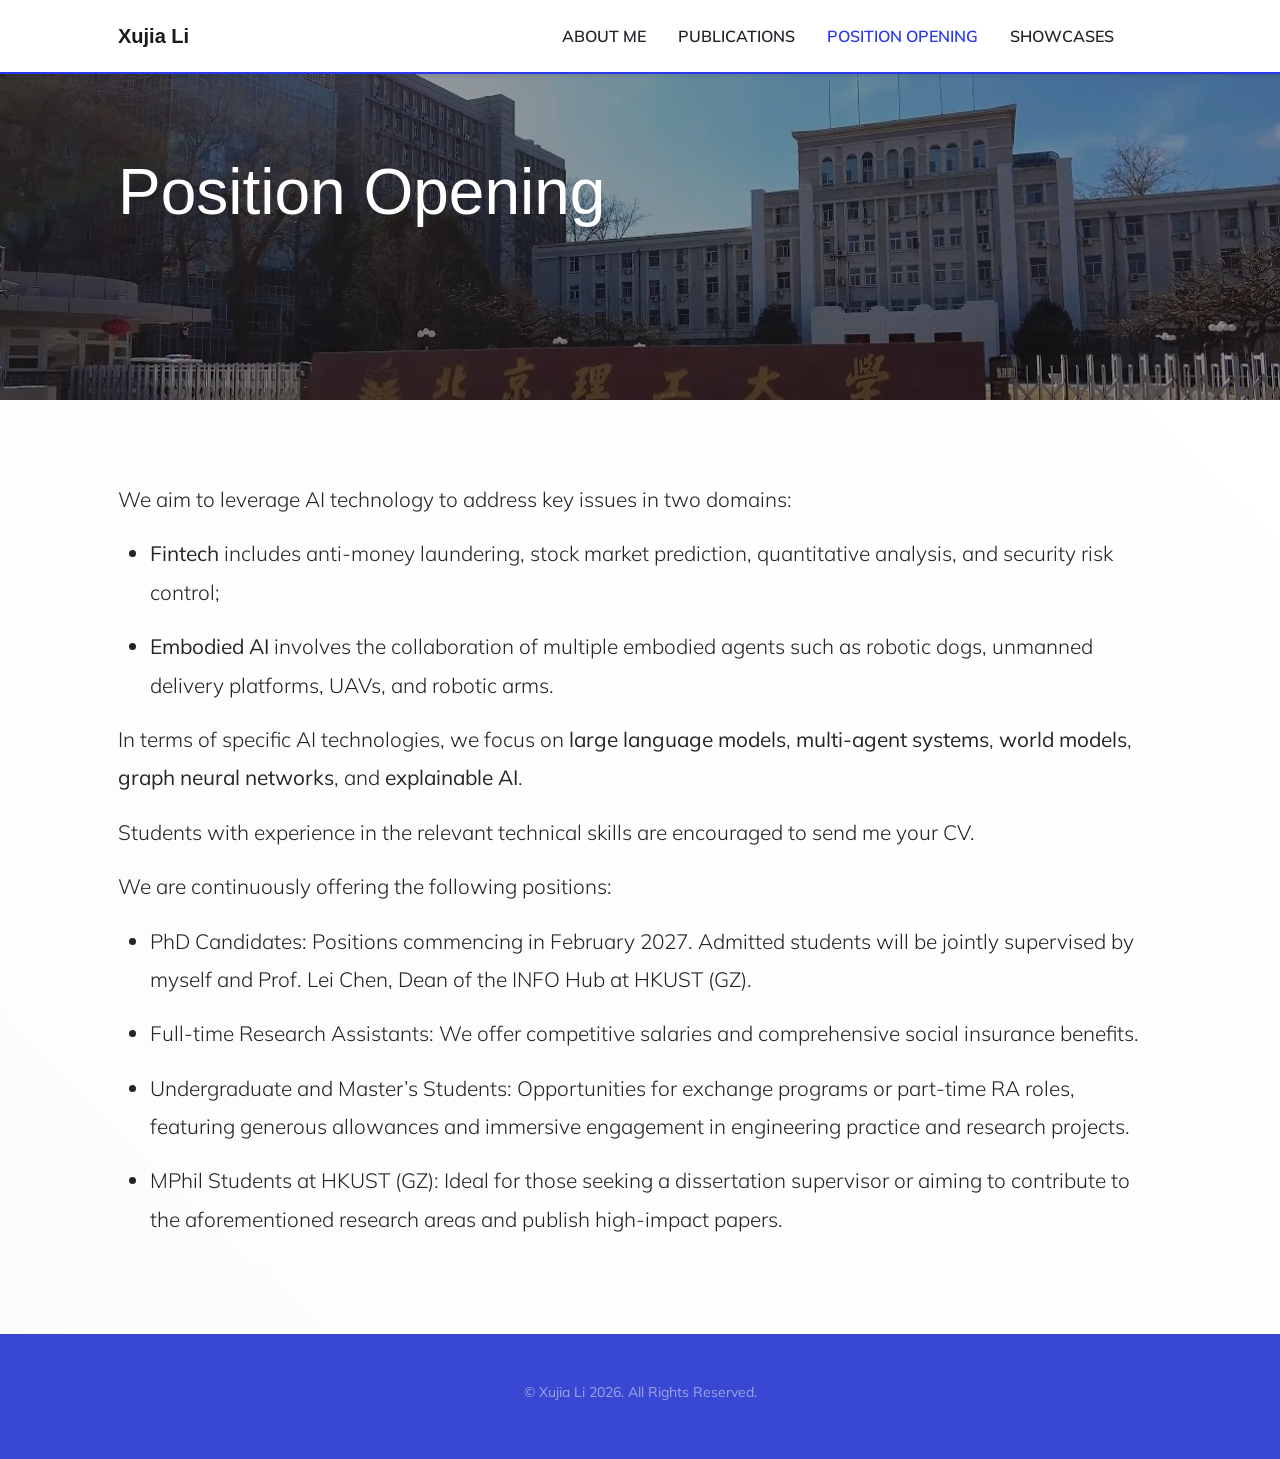
<file: positionopening.html>
<!DOCTYPE html>
<html lang="en">

<head>
    <meta charset="utf-8" />
    <meta name="google-site-verification" content="9arQaWgXvN6M59jtZ3MeowEUZMRKwGr8Cg7Pl4P0Jks" />
    <meta name="viewport" content="width=device-width, initial-scale=1, shrink-to-fit=no" />
    <meta name="description" content="Position Opening" />
    <meta name="author" content="senli1073" />
    <title>Position Opening - Xujia Li</title>

    <!-- Icon -->
    <link rel="icon" type="image/x-icon" href="static/assets/favicon.ico" />

    <!-- Bootstrap icons-->
    <link href="https://cdn.jsdelivr.net/npm/bootstrap-icons@1.5.0/font/bootstrap-icons.css" rel="stylesheet" />

    <!-- Google fonts-->
    <link rel="preconnect" href="https://fonts.gstatic.com" />
    <link href="https://fonts.googleapis.com/css2?family=Newsreader:ital,wght@0,600;1,600&amp;display=swap"
        rel="stylesheet" />
    <link
        href="https://fonts.googleapis.com/css2?family=Mulish:ital,wght@0,300;0,400;0,500;0,600;0,700;1,300;1,400;1,500;1,600;1,700&amp;display=swap"
        rel="stylesheet" />

    <!-- Core theme CSS (includes Bootstrap)-->
    <link type="text/css" href="static/css/styles.css" rel="stylesheet" />
    <link type="text/css" href="static/css/main.css" rel="stylesheet" />

    <!-- Bootstrap core JS-->
    <script type="text/javascript" src="static/js/bootstrap.bundle.min.js"></script>

    <!-- Markdown -->
    <script type="text/javascript" src="static/js/marked.min.js"></script>

    <!-- YAML parser -->
    <script type="text/javascript" src="static/js/js-yaml.min.js"></script>

</head>

<body id="page-top">
    <!-- Navigation-->
    <nav class="header navbar navbar-expand-lg navbar-light fixed-top shadow-sm" id="mainNav">
        <div class="container px-5">
            <a class="navbar-brand fw-bold" href="index.html">Xujia Li</a>
            <button class="navbar-toggler" type="button" data-bs-toggle="collapse" data-bs-target="#navbarResponsive"
                aria-controls="navbarResponsive" aria-expanded="false" aria-label="Toggle navigation">
                MENU
                <i class="bi-list"></i>
            </button>
            <div class="collapse navbar-collapse" id="navbarResponsive">
                <ul class="navbar-nav ms-auto me-4 my-3 my-lg-0">
                    <li class="nav-item">
                        <a class="nav-link me-lg-3" href="index.html">ABOUT ME</a>
                    </li>
                    <li class="nav-item">
                        <a class="nav-link me-lg-3" href="publications.html">PUBLICATIONS</a>
                    </li>
                    <li class="nav-item">
                        <a class="nav-link me-lg-3 active" href="positionopening.html">POSITION OPENING</a>
                    </li>
                    <li class="nav-item">
                        <a class="nav-link me-lg-3" href="projects.html">SHOWCASES</a>
                    </li>
                </ul>
            </div>
        </div>
    </nav>

    <!-- Top Section -->
    <section class="top-section" style="background-image: url('static/assets/img/BIT.jpg'); background-position: center 30%;">
        <div class="top-section-content">
            <div class="container px-5">
                <h2 class="text-white display-3 lh-1 font-alt">Position Opening</h2>
            </div>
        </div>
    </section>

    <!-- Position Opening Content -->
    <section class="bg-gradient-primary-to-secondary-light mt5 md5" id="positionopening">
        <div class="container px-5">
            <div class="main-body" id="positionopening-md"></div>
        </div>
    </section>

    <!-- Footer-->
    <footer class="bg-bottom text-center py-5">
        <div class="container px-5">
            <div class="text-white-50 small">
                <div id="copyright-text" class="mb-2"></div>
            </div>
        </div>
    </footer>

    <!-- Content loader -->
    <script>
        const content_dir = 'contents/';

        // Load config
        fetch(content_dir + 'config.yml')
            .then(response => response.text())
            .then(text => {
                const yml = jsyaml.load(text);
                if (yml['copyright-text']) {
                    document.getElementById('copyright-text').innerHTML = yml['copyright-text'];
                }
            })
            .catch(error => console.log(error));

        // Load position opening markdown
        marked.use({ mangle: false, headerIds: false });
        fetch(content_dir + 'positionopening.md')
            .then(response => response.text())
            .then(markdown => {
                document.getElementById('positionopening-md').innerHTML = marked.parse(markdown);
            })
            .catch(error => console.log(error));
    </script>

</body>

</html>
</file>
<file: static/css/main.css>
@import "./styles.css";


:root{
    --h-title-color:#3948d2;
}

.header {
    border-bottom: solid 2px var(--bs-blue);
    z-index: 10000;
}

.bg-bottom {
    background-color: var(--h-title-color);
}

.top-section {
    position: relative;
    padding: 10rem 0;
    background-position: center;
    background-size: cover;
    height: 25rem;
}

.top-section h2 {
    font-weight: 400;
}

.top-section .top-section-content {
    position: relative;
    z-index: 1;
}

.top-section:before {
    content: "";
    position: absolute;
    top: 0;
    left: 0;
    width: 100%;
    height: 100%;
    background: rgba(0, 0, 0, 0.35);
}

section header h2{
    font-family: "Mulish", -apple-system, BlinkMacSystemFont, "Segoe UI", Roboto, "Helvetica Neue", Arial, sans-serif;
    color: var(--h-title-color);
    font-size: 2.3rem;
    line-height: 4rem;
}

section .main-body{
    font-size: 1.3rem;
    font-weight: 300;
    line-height: 2.4rem;
}

/* Highlight abbreviation */
.hl {
    font-family: "Newsreader", "Times New Roman", serif;
    font-weight: 600;
    font-style: italic;
    color: var(--h-title-color);
    letter-spacing: 0.02em;
}


.bg-gradient-primary-to-secondary-light {
    background: linear-gradient(45deg, #fcfcfc, #ffffff) !important;
}

.bg-gradient-primary-to-secondary-gray {
    background: linear-gradient(45deg, #f0f0f0, #f1f1f1) !important;
}



.on-top {
    position: relative;
    z-index: 10000;
}

.top-bg {
    background-position: center;
    background-size: fill;
    width: 100%;
    height: 100%;
}

.top-bg::before {
    content: "";
    position: absolute;
    top: 0;
    left: 0;
    width: 100%;
    height: 100%;
    background: rgba(0, 0, 0, 0.4);
}


#avatar {
    position: relative;
    height: 0;
    top:min(-65px,max(-100px,calc(-1*100vw/12)));
    max-width: 55em;
    margin: 0 1.5rem 0 0;
    float: right;
    z-index: 9000;
}

#avatar img {
    height: max(130px,min(200px,calc(100vw/6)));
    box-shadow: 5px 5px 5px rgba(0, 0, 0, 0.2);
}

@media screen and (max-width: 991px) {
    #avatar {
        margin: 0;
    }
}

/* ============================================
   Projects Page — Light Apple Tech Aesthetic
   ============================================ */

/* Light section */
.proj-dark-section {
    background: #f5f5f7;
    padding: 5rem 0 6rem;
}

.proj-container {
    max-width: 1200px;
    margin: 0 auto;
    padding: 0 2rem;
}

/* ── Card ── */
.proj-card-dk {
    position: relative;
    margin-bottom: 100px;
    opacity: 0;
    transform: translateY(40px);
    transition:
        opacity 0.9s cubic-bezier(0.16, 1, 0.3, 1),
        transform 0.9s cubic-bezier(0.16, 1, 0.3, 1);
}

.proj-card-dk:last-of-type {
    margin-bottom: 0;
}

.proj-card-dk.revealed {
    opacity: 1;
    transform: translateY(0);
}

/* Card surface */
.proj-card-surface {
    position: relative;
    z-index: 1;
    background: #ffffff;
    border: 1px solid rgba(0, 0, 0, 0.06);
    border-radius: 20px;
    padding: 3rem 3rem 2.5rem;
    box-shadow:
        0 1px 2px rgba(0, 0, 0, 0.02),
        0 4px 24px rgba(0, 0, 0, 0.04);
    transition:
        box-shadow 0.5s ease,
        border-color 0.5s ease;
}

.proj-card-dk:hover .proj-card-surface {
    border-color: rgba(0, 0, 0, 0.1);
    box-shadow:
        0 1px 2px rgba(0, 0, 0, 0.03),
        0 8px 40px rgba(0, 0, 0, 0.07);
}

/* Mouse-following ambient glow */
.proj-card-glow {
    position: absolute;
    inset: -1px;
    z-index: 0;
    border-radius: 20px;
    opacity: 0;
    background: radial-gradient(
        700px circle at var(--mx, 50%) var(--my, 50%),
        rgba(0, 113, 227, 0.045),
        transparent 60%
    );
    pointer-events: none;
    transition: opacity 0.5s ease;
}

/* ── Card header: title top, tag on its own line below ── */
.proj-card-header {
    display: flex;
    flex-direction: column;
    align-items: flex-start;
    gap: 0.5rem;
    margin-bottom: 2rem;
}

.proj-card-title {
    font-family: "Mulish", -apple-system, BlinkMacSystemFont, "Segoe UI", Roboto, sans-serif;
    font-size: clamp(1.5rem, 3vw, 2.25rem);
    font-weight: 700;
    letter-spacing: -0.025em;
    line-height: 1.15;
    color: #1d1d1f;
    margin: 0;
    transition: color 0.3s ease;
    text-wrap: balance;
}

.proj-card-dk:hover .proj-card-title {
    color: #0071e3;
}

.proj-card-tag {
    flex-shrink: 0;
    font-family: "Mulish", -apple-system, BlinkMacSystemFont, "Segoe UI", Roboto, sans-serif;
    font-size: 0.7rem;
    font-weight: 500;
    letter-spacing: 0.06em;
    text-transform: uppercase;
    color: #86868b;
    background: #f5f5f7;
    border: none;
    border-radius: 100px;
    padding: 0.35em 0.95em;
}

/* ── Media frame ── */
.proj-card-media-wrap {
    margin-bottom: 2rem;
}

.proj-card-media {
    position: relative;
    aspect-ratio: 16 / 9;
    border-radius: 16px;
    overflow: hidden;
    border: 1px solid rgba(0, 0, 0, 0.06);
    background: #fff;
    box-shadow:
        0 1px 2px rgba(0, 0, 0, 0.02),
        0 4px 16px rgba(0, 0, 0, 0.04);
    transition:
        transform 0.6s cubic-bezier(0.25, 0.46, 0.45, 0.94),
        box-shadow 0.6s cubic-bezier(0.25, 0.46, 0.45, 0.94);
}

.proj-card-dk:hover .proj-card-media {
    transform: scale(1.012);
    box-shadow:
        0 2px 4px rgba(0, 0, 0, 0.04),
        0 8px 32px rgba(0, 113, 227, 0.08);
}

.proj-card-media img,
.proj-card-media video {
    width: 100%;
    height: 100%;
    object-fit: cover;
    display: block;
    cursor: pointer;
}

/* Play button */
.proj-play-btn {
    position: absolute;
    inset: 0;
    z-index: 2;
    display: flex;
    align-items: center;
    justify-content: center;
    background: transparent;
    border: none;
    cursor: pointer;
    transition: opacity 0.35s ease;
}

.proj-play-btn::before {
    content: "";
    position: absolute;
    width: 64px;
    height: 64px;
    border-radius: 50%;
    background: rgba(0, 0, 0, 0.5);
    backdrop-filter: blur(8px);
    -webkit-backdrop-filter: blur(8px);
    transition:
        transform 0.35s cubic-bezier(0.25, 0.46, 0.45, 0.94),
        background 0.35s ease;
}

.proj-play-btn:hover::before {
    transform: scale(1.08);
    background: rgba(0, 0, 0, 0.65);
}

.proj-play-btn i {
    position: relative;
    z-index: 1;
    font-size: 1.8rem;
    color: #ffffff;
    margin-left: 3px; /* optical centering for play triangle */
    transition: transform 0.35s cubic-bezier(0.25, 0.46, 0.45, 0.94);
}

.proj-play-btn:hover i {
    transform: scale(1.1);
}

.proj-play-btn.hidden {
    opacity: 0;
    pointer-events: none;
}

/* Placeholder */
.proj-media-placeholder {
    position: absolute;
    inset: 0;
    display: flex;
    flex-direction: column;
    align-items: center;
    justify-content: center;
    gap: 0.5rem;
    color: rgba(0, 0, 0, 0.12);
}

.proj-media-placeholder i {
    font-size: 2.5rem;
    opacity: 0.5;
}

.proj-media-placeholder span {
    font-family: "Mulish", -apple-system, BlinkMacSystemFont, "Segoe UI", Roboto, sans-serif;
    font-size: 0.75rem;
    letter-spacing: 0.06em;
    text-transform: uppercase;
    opacity: 0.3;
}

/* ── Image Carousel (Card 3) ── */
.proj-carousel {
    position: absolute;
    inset: 0;
    overflow: hidden;
}

.proj-carousel-track {
    position: relative;
    width: 100%;
    height: 100%;
}

.proj-carousel-img {
    position: absolute;
    inset: 0;
    width: 100%;
    height: 100%;
    object-fit: cover;
    opacity: 0;
    transition: opacity 0.4s ease;
    pointer-events: none;
}

.proj-carousel-img.active {
    opacity: 1;
    pointer-events: auto;
}

.proj-carousel-btn {
    position: absolute;
    top: 50%;
    transform: translateY(-50%);
    z-index: 3;
    width: 36px;
    height: 36px;
    border: none;
    border-radius: 50%;
    background: rgba(0, 0, 0, 0.45);
    backdrop-filter: blur(8px);
    -webkit-backdrop-filter: blur(8px);
    color: #fff;
    display: flex;
    align-items: center;
    justify-content: center;
    cursor: pointer;
    opacity: 0;
    transition:
        opacity 0.3s ease,
        background 0.3s ease,
        transform 0.3s ease;
    box-shadow: 0 2px 8px rgba(0, 0, 0, 0.12);
}

.proj-card-media:hover .proj-carousel-btn {
    opacity: 1;
}

.proj-carousel-btn:hover {
    background: rgba(0, 0, 0, 0.65);
    box-shadow: 0 4px 16px rgba(0, 0, 0, 0.2);
}

.proj-carousel-btn i {
    font-size: 1rem;
}

.proj-carousel-prev {
    left: 10px;
}

.proj-carousel-next {
    right: 10px;
}

/* Dots */
.proj-carousel-dots {
    position: absolute;
    bottom: 10px;
    left: 50%;
    transform: translateX(-50%);
    z-index: 3;
    display: flex;
    gap: 6px;
}

.proj-carousel-dot {
    width: 7px;
    height: 7px;
    border-radius: 50%;
    border: none;
    background: rgba(0, 0, 0, 0.18);
    cursor: pointer;
    transition:
        background 0.3s ease,
        transform 0.3s ease;
    padding: 0;
}

.proj-carousel-dot:hover {
    background: rgba(0, 0, 0, 0.35);
}

.proj-carousel-dot.active {
    background: rgba(0, 0, 0, 0.6);
    transform: scale(1.3);
}

/* ── Body / Description ── */
.proj-card-body {
    display: flex;
    gap: 3rem;
    align-items: flex-end;
}

.proj-card-desc {
    flex: 1;
    font-family: "Mulish", -apple-system, BlinkMacSystemFont, "Segoe UI", Roboto, sans-serif;
    font-size: 0.95rem;
    font-weight: 400;
    line-height: 1.7;
    letter-spacing: -0.01em;
    color: #86868b;
    margin: 0;
    max-width: 680px;
    transition: color 0.4s ease;
    text-wrap: pretty;
}

.proj-card-dk:hover .proj-card-desc {
    color: #515154;
}

.proj-card-desc strong {
    font-weight: 600;
    color: #1d1d1f;
}

/* ── Link ── */
.proj-card-link {
    display: inline-flex;
    align-items: center;
    gap: 0.4em;
    font-family: "Mulish", -apple-system, BlinkMacSystemFont, "Segoe UI", Roboto, sans-serif;
    font-size: 0.9rem;
    font-weight: 500;
    letter-spacing: -0.01em;
    color: #0071e3;
    text-decoration: none;
    margin-bottom: 0.75rem;
    transition: opacity 0.3s ease;
}

.proj-card-link:hover {
    opacity: 0.7;
}

.proj-card-arrow {
    display: inline-block;
    transition: transform 0.35s cubic-bezier(0.25, 0.46, 0.45, 0.94);
}

.proj-card-link:hover .proj-card-arrow {
    transform: translateX(5px);
}

/* ── Progress bar ── */
/* ── Progress bar (range input) ── */
.proj-progress-bar {
    -webkit-appearance: none;
    appearance: none;
    width: 100%;
    height: 4px;
    background: rgba(0, 0, 0, 0.06);
    border-radius: 2px;
    margin: 0.5rem 0 1.5rem;
    cursor: pointer;
    outline: none;
    transition: height 0.2s ease;
}

.proj-progress-bar:hover {
    height: 6px;
}

/* Thumb */
.proj-progress-bar::-webkit-slider-thumb {
    -webkit-appearance: none;
    appearance: none;
    width: 14px;
    height: 14px;
    border-radius: 50%;
    background: #0071e3;
    border: none;
    cursor: pointer;
    box-shadow: 0 1px 4px rgba(0, 0, 0, 0.15);
    transition: transform 0.2s ease;
}

.proj-progress-bar::-webkit-slider-thumb:hover {
    transform: scale(1.2);
}

.proj-progress-bar::-moz-range-thumb {
    width: 14px;
    height: 14px;
    border-radius: 50%;
    background: #0071e3;
    border: none;
    cursor: pointer;
    box-shadow: 0 1px 4px rgba(0, 0, 0, 0.15);
}

/* Track (Firefox) */
.proj-progress-bar::-moz-range-track {
    height: 4px;
    background: rgba(0, 0, 0, 0.06);
    border-radius: 2px;
}

/* Track (IE) */
.proj-progress-bar::-ms-track {
    height: 4px;
    background: transparent;
    border-color: transparent;
    color: transparent;
}

.proj-progress-bar::-ms-fill-lower {
    background: #0071e3;
    border-radius: 2px;
}

.proj-progress-bar::-ms-fill-upper {
    background: rgba(0, 0, 0, 0.06);
    border-radius: 2px;
}

.proj-progress-bar::-ms-thumb {
    width: 14px;
    height: 14px;
    border-radius: 50%;
    background: #0071e3;
    border: none;
    cursor: pointer;
}

/* ── Industry Partners box ── */
.proj-partners-box {
    flex-shrink: 0;
    border: 1px solid rgba(0, 0, 0, 0.1);
    border-radius: 12px;
    padding: 0.85rem 1.1rem;
    background: #fff;
    box-shadow: 0 1px 4px rgba(0, 0, 0, 0.04);
    transition:
        border-color 0.3s ease,
        box-shadow 0.3s ease;
}

.proj-card-dk:hover .proj-partners-box {
    border-color: rgba(0, 0, 0, 0.18);
    box-shadow: 0 2px 12px rgba(0, 0, 0, 0.06);
}

.proj-partners-label {
    font-family: "Mulish", -apple-system, BlinkMacSystemFont, "Segoe UI", Roboto, sans-serif;
    font-size: 0.65rem;
    font-weight: 500;
    letter-spacing: 0.06em;
    text-transform: uppercase;
    color: #86868b;
    margin-bottom: 0.6rem;
}

/* ── Card-level logos (inside partners box) ── */
.proj-card-logos {
    display: flex;
    align-items: center;
    justify-content: center;
    gap: 0.75rem;
}

.proj-card-logos .proj-logo-item {
    display: inline-flex;
    align-items: center;
    justify-content: center;
    height: 26px;
    padding: 0 0.85rem;
    font-family: "Mulish", -apple-system, BlinkMacSystemFont, "Segoe UI", Roboto, sans-serif;
    font-size: 0.65rem;
    font-weight: 500;
    letter-spacing: 0.04em;
    color: rgba(0, 0, 0, 0.22);
    border: 1px solid rgba(0, 0, 0, 0.08);
    border-radius: 6px;
    background: #fafafa;
    transition:
        color 0.3s ease,
        border-color 0.3s ease,
        transform 0.3s ease;
}

.proj-card-logos .proj-logo-item:hover {
    color: #1d1d1f;
    border-color: rgba(0, 0, 0, 0.18);
    transform: translateY(-2px);
}

.proj-card-logos img {
    height: 32px;
    width: auto;
    display: block;
}

/* ──────────────────────────────────────────
   Responsive
   ────────────────────────────────────────── */
@media screen and (max-width: 991px) {
    .proj-card-dk {
        margin-bottom: 64px;
    }

    .proj-card-surface {
        padding: 2rem 1.75rem 1.75rem;
        border-radius: 16px;
    }

    .proj-card-glow {
        border-radius: 16px;
    }

    .proj-card-media {
        aspect-ratio: 4 / 3;
        border-radius: 12px;
    }

    .proj-card-title {
        font-size: clamp(1.25rem, 5vw, 1.75rem);
    }

    .proj-card-desc {
        font-size: 0.9rem;
    }

    .proj-partners-row {
        gap: 1.75rem 2.25rem;
    }
}

@media screen and (max-width: 575px) {
    .proj-dark-section {
        padding: 3rem 0 4rem;
    }

    .proj-container {
        padding: 0 1.25rem;
    }

    .proj-card-dk {
        margin-bottom: 48px;
    }

    .proj-card-surface {
        padding: 1.5rem 1.25rem 1.25rem;
    }

    .proj-card-header {
        flex-direction: column;
        gap: 0.5rem;
        margin-bottom: 1.25rem;
    }

    .proj-card-title {
        font-size: 1.2rem;
    }

    .proj-card-desc {
        font-size: 0.85rem;
        line-height: 1.6;
        max-width: 100%;
    }

    .proj-card-body {
        flex-direction: column;
        gap: 0.75rem;
        align-items: stretch;
    }

    .proj-card-logos {
        justify-content: flex-end;
    }
}

/* Reduced motion */
@media (prefers-reduced-motion: reduce) {
    .proj-card-dk {
        opacity: 1;
        transform: none;
        transition: none;
    }

    .proj-card-media {
        transition: none;
    }

    .proj-card-dk:hover .proj-card-media {
        transform: none;
        box-shadow:
            0 1px 2px rgba(0, 0, 0, 0.02),
            0 4px 16px rgba(0, 0, 0, 0.04);
    }

    .proj-card-glow {
        display: none;
    }

    .proj-card-link .proj-card-arrow {
        transition: none;
    }
}
</file>
